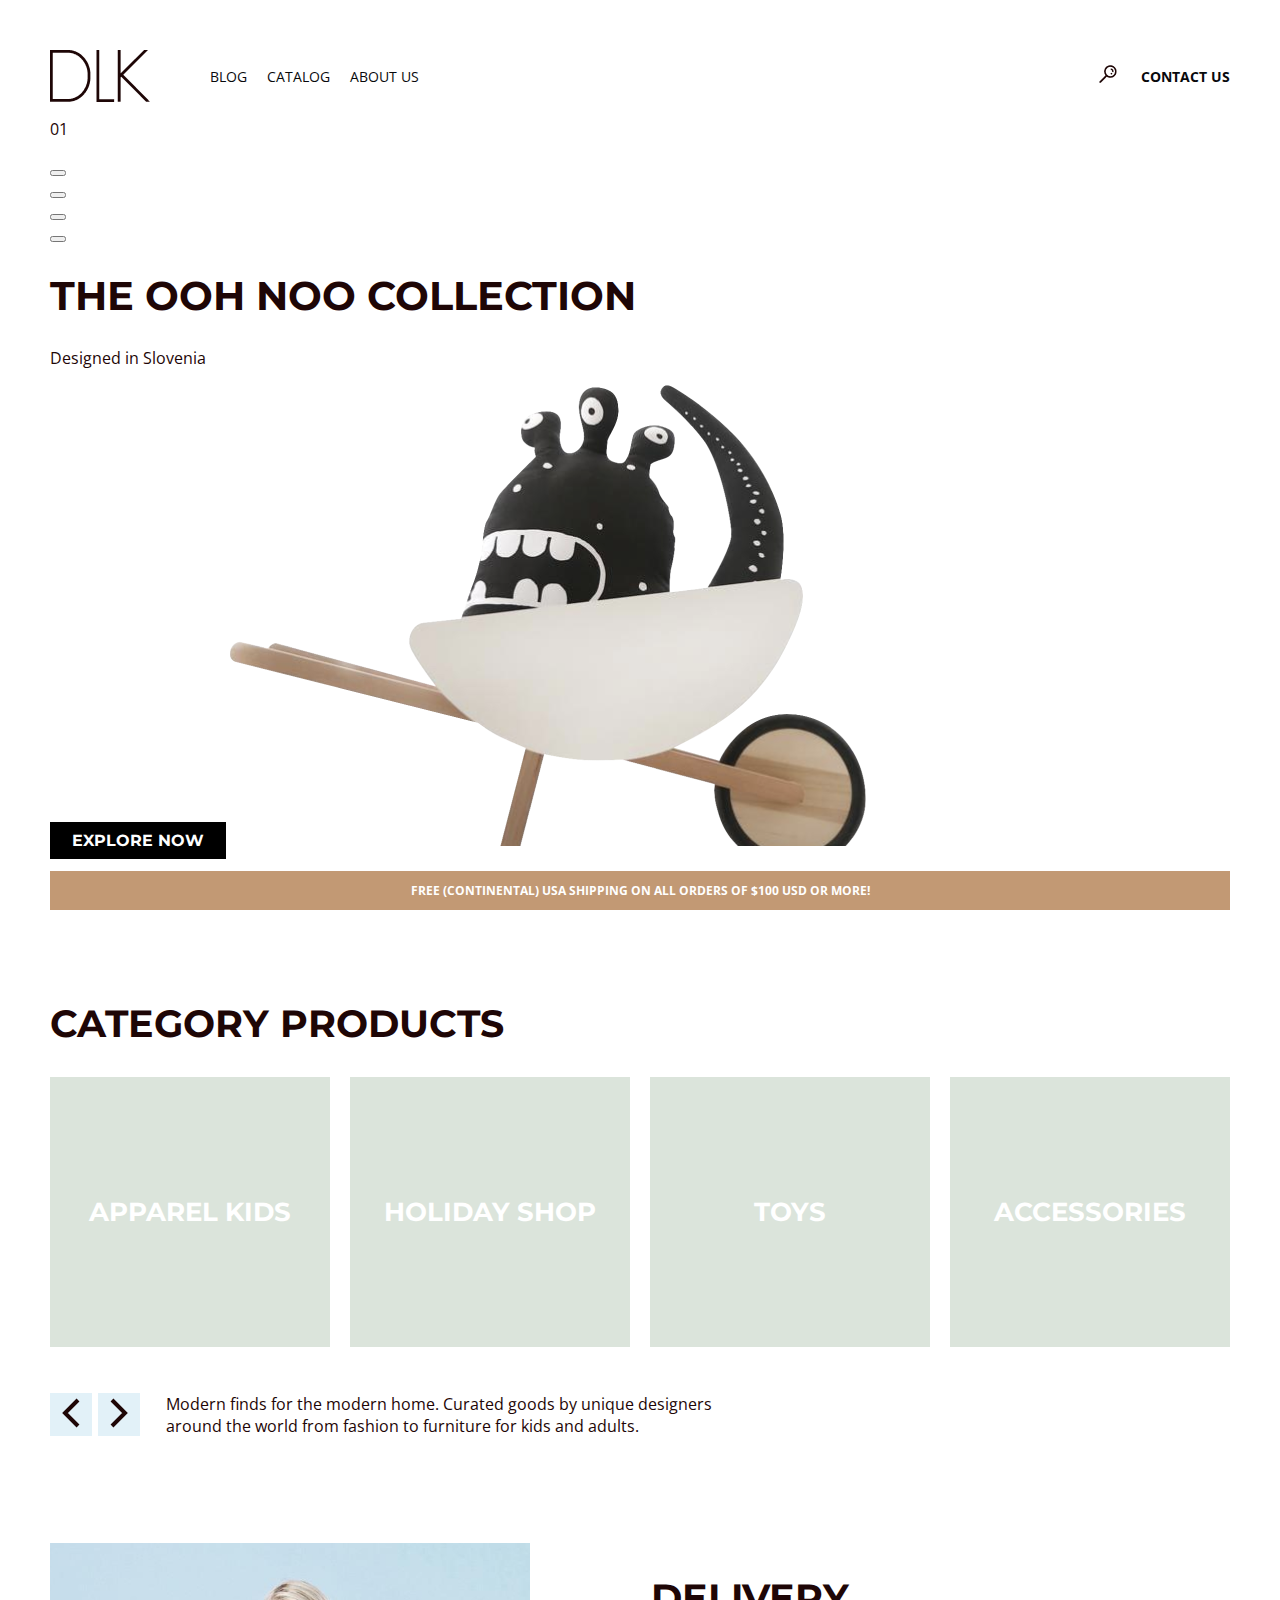
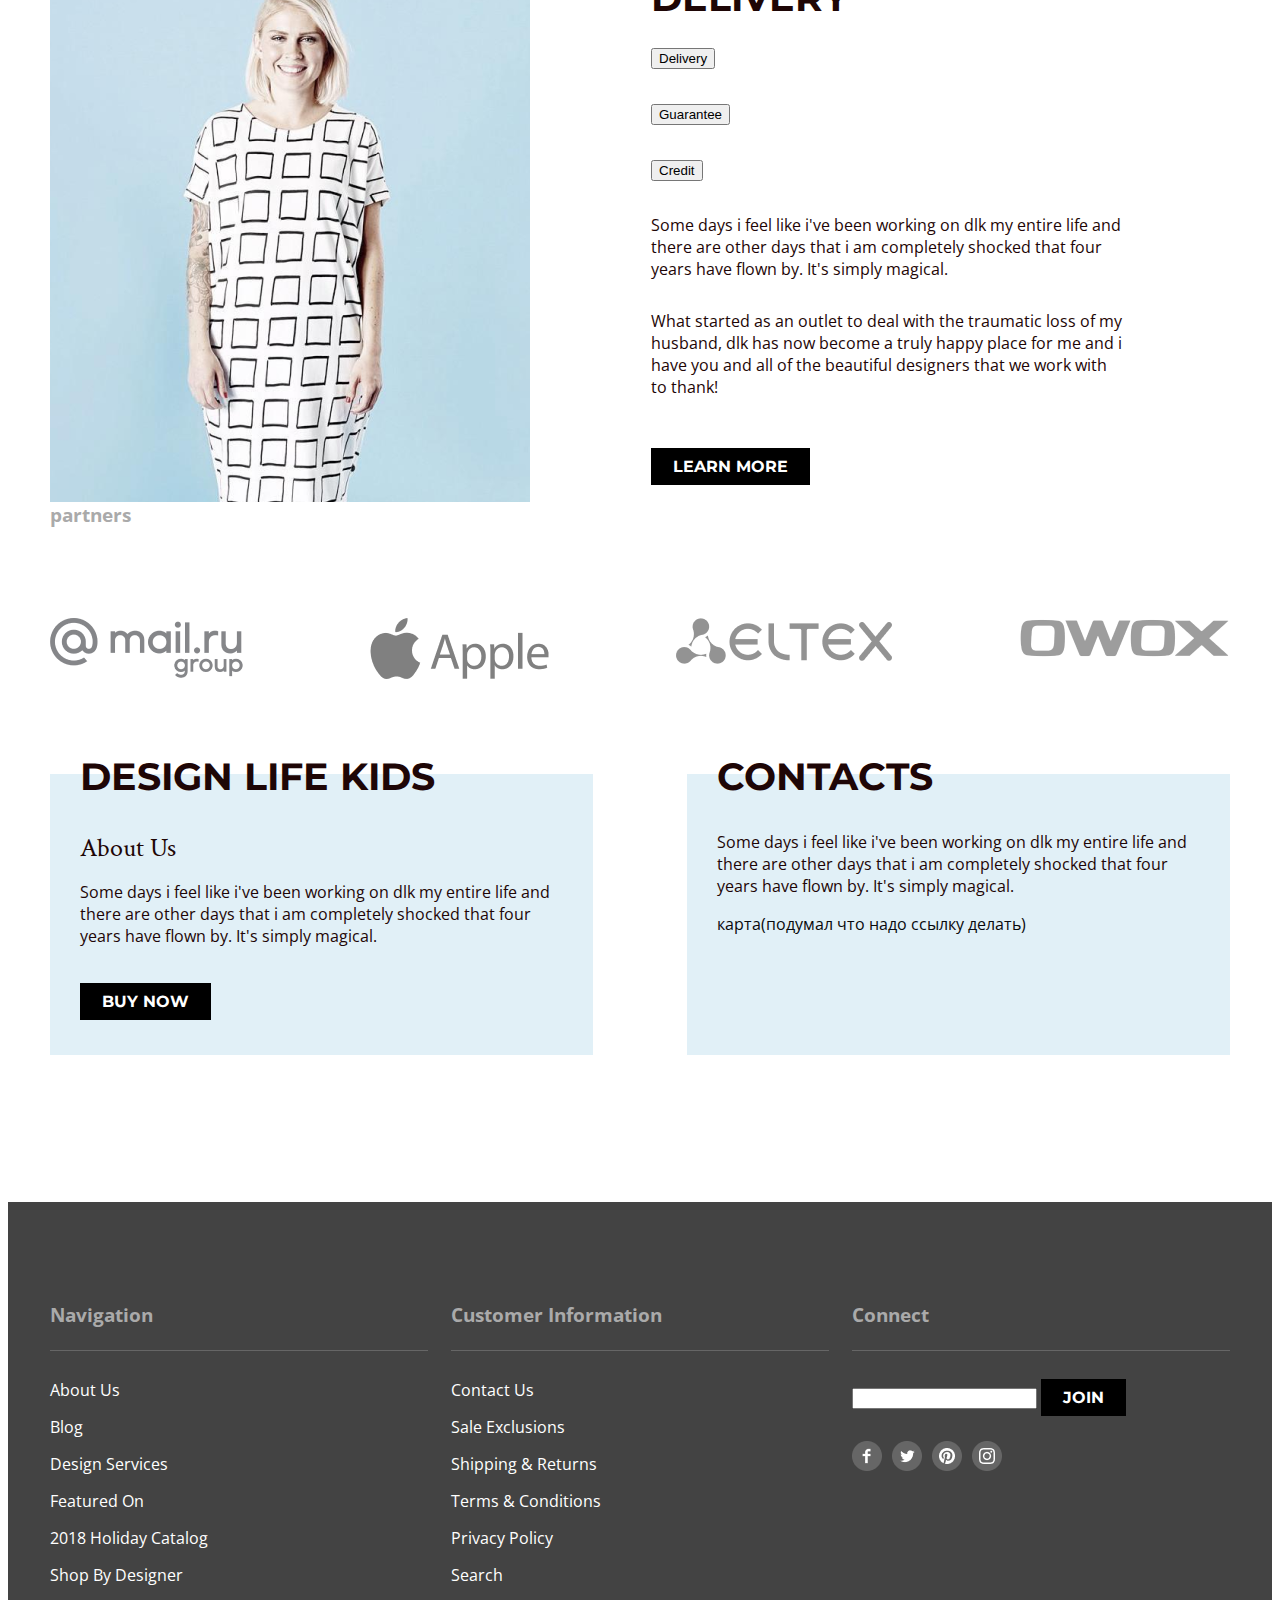
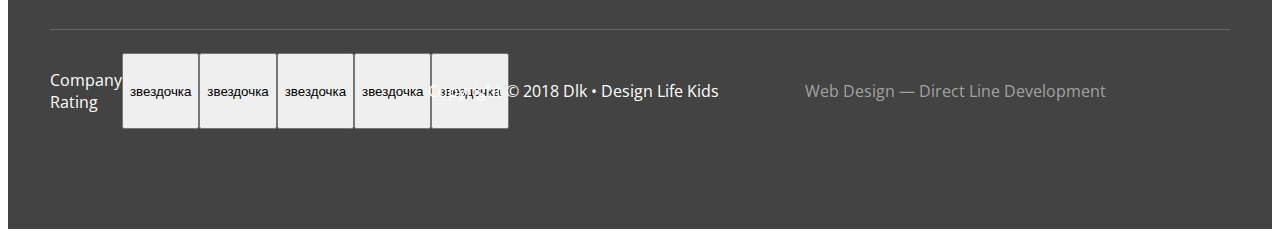
<file: index.html>
<!DOCTYPE html>
<html lang="en">
<head>
    <meta charset="UTF-8">
    <meta http-equiv="X-UA-Compatible" content="IE=edge">
    <meta name="viewport" content="width=, initial-scale=1.0">
    <link rel="stylesheet" href="css/common.css">
    <link rel="stylesheet" href="css/style.css">
    <link rel="preconnect" href="https://fonts.gstatic.com">
    <link href="https://fonts.googleapis.com/css2?family=Montserrat:wght@700&family=Crimson+Text:ital,wght@1,400;1,700&family=Open+Sans:wght@400;700&display=swap" rel="stylesheet">
    <title>index</title>
</head>
<body>
    <header class="header container">
        <img class="logo" src="images/logo.png" alt="логотип">
        <nav class="header__nav">
            <ul class="header__list dots_none">
                <li class="header__item"><a href="#">Blog</a></li>
                <li class="header__item"><a href="catalog.html">Catalog</a></li>
                <li class="header__item"><a href="#">About Us</a></li>
            </ul>
        </nav>
        <a class="header__search" href="#"><img src="images/icon_search.png" alt="иконка поиска"></a>
        <a class="header__contact" href="#">Contact  Us</a>
    </header>
    <main class="container">
        <section class="main-banner">
            <p class="main-banner__number">01</p>
            <ul class="main-banner__list dots_none">
                <li class="main-banner__item"><button></button></li>
                <li class="main-banner__item"><button></button></li>
                <li class="main-banner__item"><button></button></li>
                <li class="main-banner__item"><button></button></li>
            </ul>
            <h1 class="main-banner__title">THE OOH NOO COLLECTION</h1>
            <p class="main-banner__text">Designed in Slovenia</p>
            <a class="button" href="#">EXPLORE NOW </a>
            <img class="main-banner__image" src="images/image_banner.png" alt="монстряка">
            <p class="main-banner__info">Free (continental) USA shipping on all orders of $100 USD or more!</p>
        </section>
        <section class="category">
            <h2 class="category__title">Category Products</h2>
            <ul class="category__list dots_none">
               <li class="category__item"> 
                   <a href="#">APPAREL KIDS</a>
                </li>
               <li class="category__item"> 
                   <a href="#">HOLIDAY SHOP</a>
                   <span></span>
                </li>
               <li class="category__item"> 
                   <a href="toys.html">TOYS</a>
                   <span></span>
                </li>
               <li class="category__item"> 
                   <a href="#">ACCESSORIES</a>
                   <span></span>
                </li>
            </ul>
            <div class="control">
                <button class="category__control">
                    <svg width="18" height="30" viewBox="0 0 18 30" fill="none" xmlns="http://www.w3.org/2000/svg">
                        <path d="M16 2L3 15L16 28" stroke="#1E0606" stroke-width="4"/>
                        </svg>                              
                </button>
                <button class="category__control">
                    <svg width="18" height="30" viewBox="0 0 18 30" fill="none" xmlns="http://www.w3.org/2000/svg">
                        <path d="M2 2L15 15L2 28" stroke="#1E0606" stroke-width="4"/>
                        </svg>   
                </button>
                <p>Modern finds for the modern home. Curated goods by unique designers around the world from fashion to furniture for kids and adults.</p>
            </div>
        </section>
        <section class="delivery">
            <img src="images/image_delivery.png" alt="картинка с тетенькой">
            <div class="delivery__container">
                <h2 class="delivery__title">Delivery</h2>
                    <ul class="delivery__list dots_none">
                        <li class="delivery__item"><button>Delivery</button></li>
                        <li class="delivery__item"><button>Guarantee</button></li>
                        <li class="delivery__item"><button>Credit</button></li>
                    </ul>
                <p class="delivery__text">Some days i feel like i've been working on dlk my entire life and there are other days that i am completely shocked that four years have flown by. It's simply magical.</p>
                <p class="delivery__text">What started as an outlet to deal  with the traumatic loss of my husband, dlk has now become a truly happy place for me and i have you and all of the beautiful designers that we work with to thank!</p>

                <a class="button" href="#">LEARN MORE</a>
            </div>
        </section>
        <section class="partners">
             <h3>partners</h3>
             <ul class="partners__list dots_none">
                 <li class="partners__item"><img src="images/partners/label1.png" alt="лейбак"></li>
                 <li class="partners__item"><img src="images/partners/label2.png" alt="лейбак"></li>
                 <li class="partners__item"><img src="images/partners/label3.png" alt="лейбак"></li>
                 <li class="partners__item"><img src="images/partners/label4.png" alt="лейбак"></li>
             </ul>
        </section>
        <section class="info">
            <div class="info__wrapper footer__bottom">    
                <h2 class="info__title">Design Life Kids</h2>
                <h3 class="info__desc">About Us</h3>
                <p class="info__text">Some days i feel like i've been working on dlk my entire life and there are other days that i am completely shocked that four years have flown by. It's simply magical.</p>
                <a class="button" href="#">buy now</a>
            </div> 
            <div class="info__wrapper footer__bottom">
                <h2 class="info__title">Contacts</h2>
                <p class="info__text">Some days i feel like i've been working on dlk my entire life and there are other days that i am completely shocked that four years have flown by. It's simply magical.</p>
                <a class="info__map" href="#">карта(подумал что надо ссылку делать)</a>

            </div>
        </section>
    </main>
    <footer class="footer">
        <section class="navigation container">
            <div class="footer__width">
                <h3 class="navigation__text">Navigation</h3>
                <ul class="navigation__list dots_none">
                    <li class="navigation__item">
                        <a href="#">About Us</a>
                    </li>
                    <li class="navigation__item">
                        <a href="#">Blog</a>
                    </li>
                    <li class="navigation__item">
                        <a href="#">Design Services</a>
                    </li>
                    <li class="navigation__item">
                        <a href="#">Featured On</a>
                    </li>
                    <li class="navigation__item">
                        <a href="#">2018 Holiday Catalog</a>
                    </li>
                    <li class="navigation__item">
                        <a href="#">Shop By Designer</a>
                    </li>
                </ul>
            </div>
            <div class="footer__width">
                <h3 class="navigation__text">Customer Information</h3>
                <ul class="navigation__list dots_none">
                    <li class="navigation__item">
                        <a href="#">Contact Us</a
                    ></li>
                    <li class="navigation__item">
                        <a href="#">Sale Exclusions</a>
                    </li>
                    <li class="navigation__item">
                        <a href="#">Shipping & Returns</a>
                    </li>
                    <li class="navigation__item">
                        <a href="#">Terms & Conditions</a>
                    </li>
                    <li class="navigation__item">
                        <a href="#">Privacy Policy</a>
                    </li>
                    <li class="navigation__item">
                        <a href="#">Search</a>
                    </li>
                </ul>
            </div>
            <div class="footer__width">
                <h3 class="navigation__text">Connect</h3>
                <input class="footer__input" type="text">
                <button class="button">Join</button>
                <ul class="social__list dots_none">
                    <li class="social__item"><a href="#"><img src="images/ss/Facebook.png" alt="иконка"></a></li>
                    <li class="social__item"><a href="#"><img src="images/ss/Twitter.png" alt="иконка"></a></li>
                    <li class="social__item"><a href="#"><img src="images/ss/Pinterest.png" alt="иконка"></a></li>
                    <li class="social__item"><a href="#"><img src="images/ss/Instagram.png" alt="иконка"></a></li>
                </ul>
            </div>
            
         </section>
        <div class="navigation__final container">
            <div class="company__rating footer__width">
                <p class="copyright">Company Rating</p>
                <ul class="rating dots_none">
                    <li class="rating"><button>звездочка</button></li>
                    <li class="rating"><button>звездочка</button></li>
                    <li class="rating"><button>звездочка</button></li>
                    <li class="rating"><button>звездочка</button></li>
                    <li class="rating"><button>звездочка</button></li>
                </ul>
            </div>
           
            <p class="copyright footer__width">Copyright © 2018 Dlk • Design Life Kids</p>
            <a class="design footer__width" href="#">Web Design — Direct Line Development</a>
        </div>
    </footer>
</body>
</html>
</file>
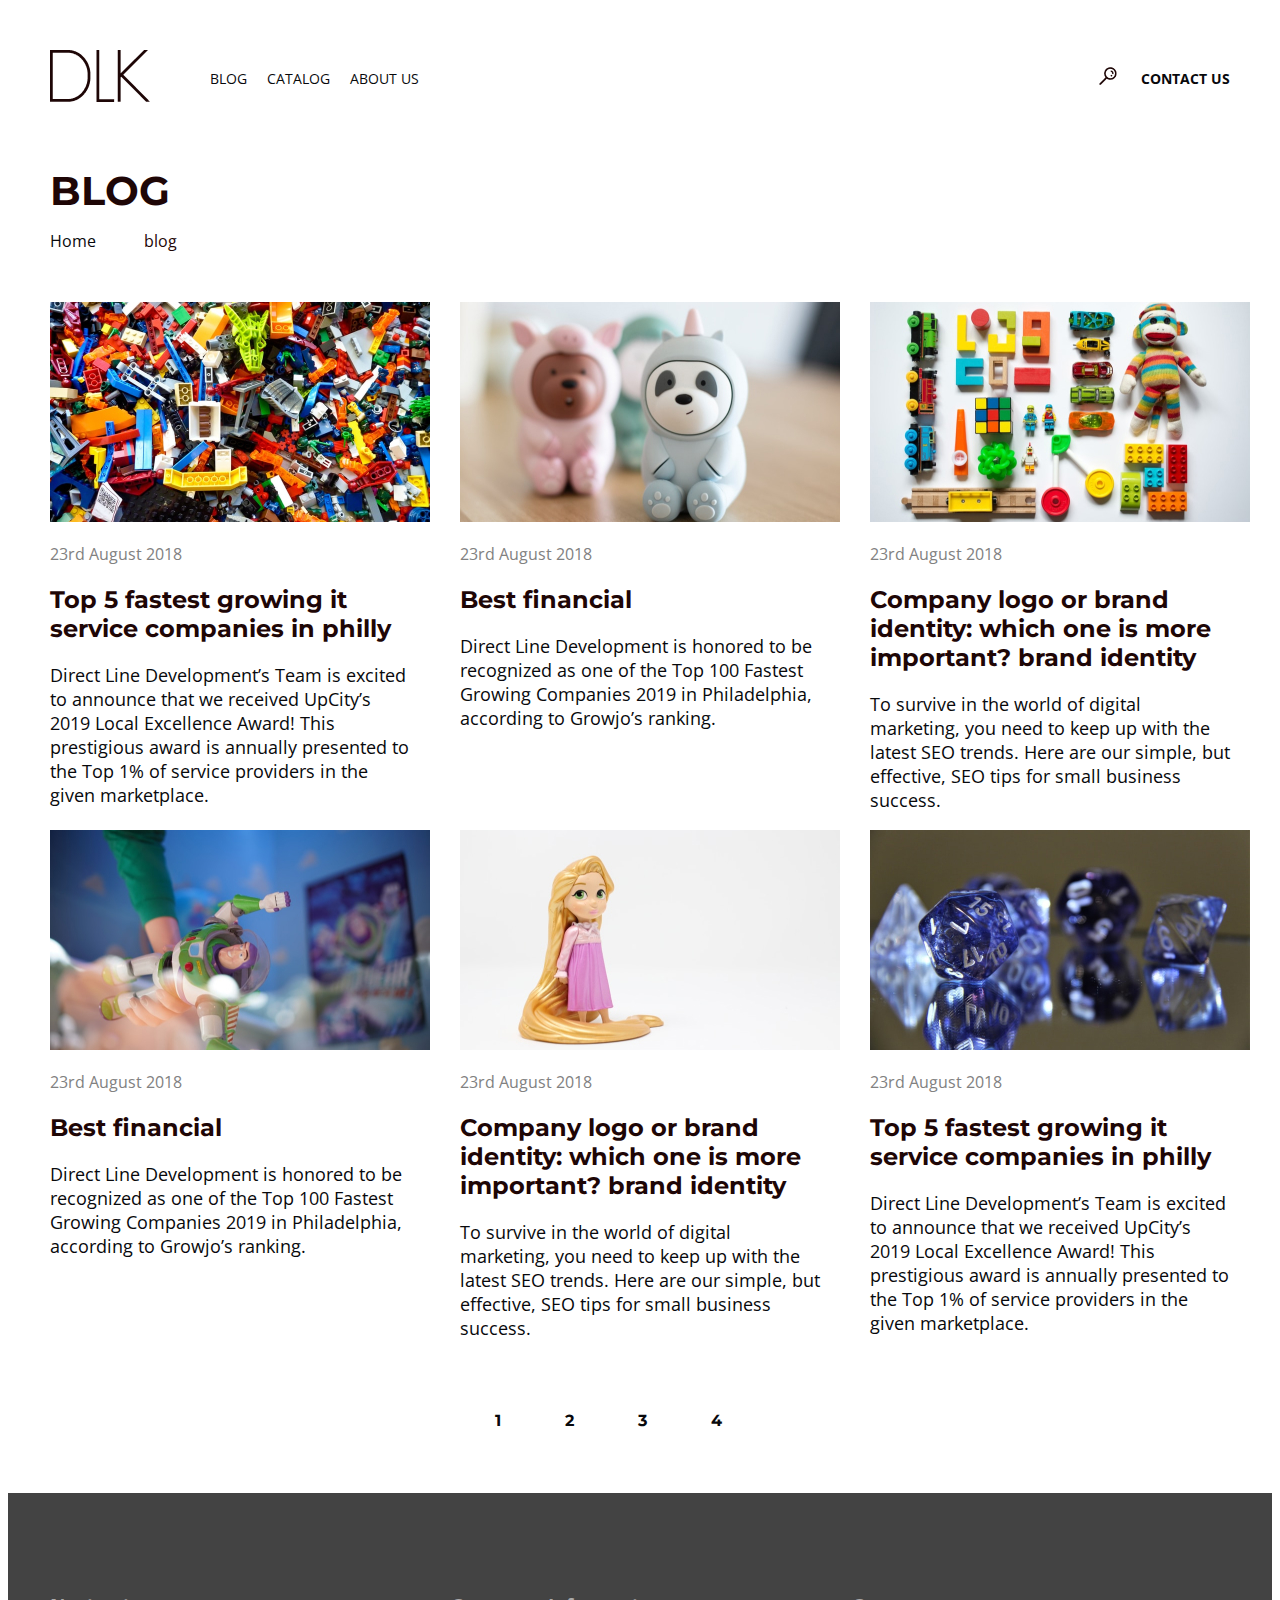
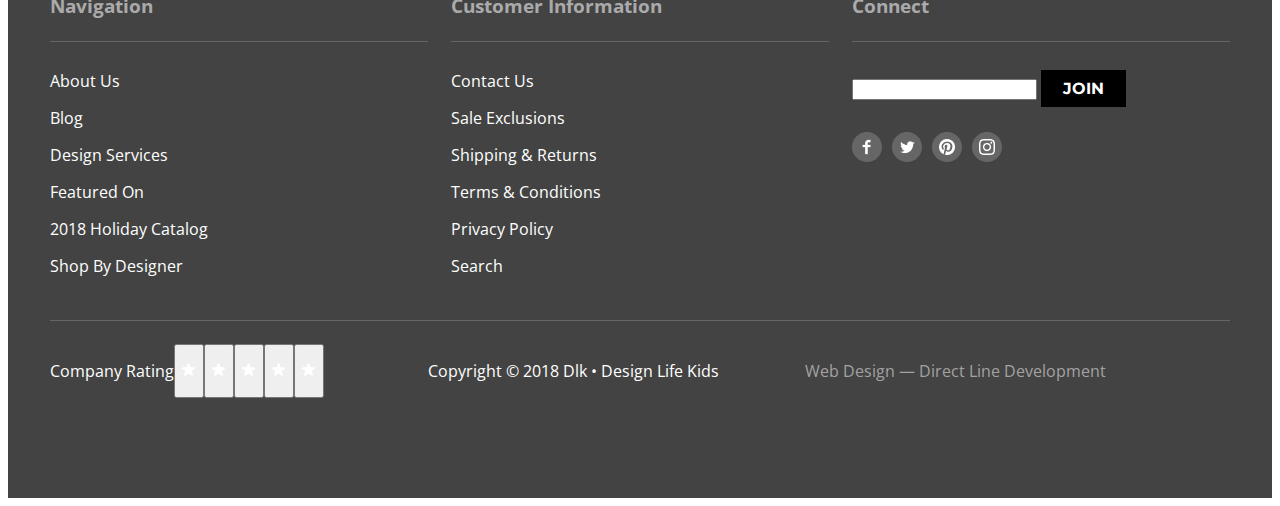
<file: blog.html>
<!DOCTYPE html>
<html lang="en">
    <head>
        <meta charset="UTF-8">
        <meta http-equiv="X-UA-Compatible" content="IE=edge">
        <meta name="viewport" content="width=, initial-scale=1.0">
        <link rel="stylesheet" href="css/common.css">
        <link rel="stylesheet" href="css/blog.css">
        <link rel="preconnect" href="https://fonts.gstatic.com">
        <link href="https://fonts.googleapis.com/css2?family=Montserrat:wght@700&family=Crimson+Text:ital,wght@1,400;1,700&family=Open+Sans:wght@400;700&display=swap" rel="stylesheet">
        <title>blog</title>
    </head>
<body>
    <header class="header container">
        <a href="index.html">
            <img class="logo" src="images/logo.png" alt="логотип">
        </a>    
        <nav class="header__nav">
            <ul class="header__list dots_none">
                <li class="header__item"><a href="#">Blog</a></li>
                <li class="header__item"><a href="catalog.html">Catalog</a></li>
                <li class="header__item"><a href="#">About Us</a></li>
            </ul>
        </nav>
        <a class="header__search" href="#"><img src="images/icon_search.png" alt="иконка поиска"></a>
        <a class="header__contact" href="contact us.html">Contact  Us</a>
    </header>
    <main class="container">
        <h1 class="category__title">blog</h1>
        <div class="breadcrumbs">
            <a class="breadcrumbs__link" href="index.html">Home</a>
            <p class="breadcrumbs__active">blog</p>
        </div>
        <ul class="preview dots_none">
            <li>
                <a href="#">
                    <img src="images/blog/blog 1.jpg" alt="картинка статьи">
                    <p class="preview__date">23rd August 2018</p>
                    <h2 class="preview__title">Top 5 fastest growing it service companies in philly</h2>
                    <p class="preview__text">Direct Line Development’s Team is excited to announce that we received UpCity’s 2019 Local Excellence Award! This prestigious award is annually presented to the Top 1% of service providers in the given marketplace.</p>
                </a>
            </li>
            <li>
                <a href="">
                    <img src="images/blog/blog 2.jpg" alt="картинка статьи">
                    <p class="preview__date">23rd August 2018</p>
                    <h2 class="preview__title">Best financial</h2>
                    <p class="preview__text">Direct Line Development is honored to be recognized as one of the Top 100 Fastest Growing Companies 2019 in Philadelphia, according to Growjo’s ranking.  </p>
                </a>
            </li>
            <li>
                <a href="">
                    <img src="images/blog/blog 3.jpg" alt="картинка статьи">
                    <p class="preview__date">23rd August 2018</p>
                    <h2 class="preview__title">Company logo or brand identity: which one is more important? brand identity </h2>
                    <p class="preview__text">To survive in the world of digital marketing, you need to keep up with the latest SEO trends. Here are our simple, but effective, SEO tips for small business success.</p>
                </a>
            </li>
            <li>
                <a href="">
                    <img src="images/blog/blog 4.jpg" alt="картинка статьи">
                    <p class="preview__date">23rd August 2018</p>
                    <h2 class="preview__title">Best financial</h2>
                    <p class="preview__text">Direct Line Development is honored to be recognized as one of the Top 100 Fastest Growing Companies 2019 in Philadelphia, according to Growjo’s ranking.</p>
                </a>
            </li>
            <li>
                <a href="">
                    <img src="images/blog/blog 5.jpg" alt="картинка статьи">
                    <p class="preview__date">23rd August 2018</p>
                    <h2 class="preview__title">Company logo or brand identity: which one is more important? brand identity</h2>
                    <p class="preview__text">To survive in the world of digital marketing, you need to keep up with the latest SEO trends. Here are our simple, but effective, SEO tips for small business success.</p>
                </a>
            </li>
            <li>
                <a href="">
                    <img src="images/blog/blog 6.jpg" alt="картинка статьи">
                    <p class="preview__date">23rd August 2018</p>
                    <h2 class="preview__title">Top 5 fastest growing it service companies in philly</h2>
                    <p class="preview__text">Direct Line Development’s Team is excited to announce that we received UpCity’s 2019 Local Excellence Award! This prestigious award is annually presented to the Top 1% of service providers in the given marketplace.</p>
                </a>
            </li>
        </ul>
        <ul class="pagination dots_none">
            <li class="pagination__inline">
                <a href="#">1</a>
            </li>
            <li class="pagination__inline">
                <a href="#">2</a>
            </li>
            <li class="pagination__inline">
                <a href="#">3</a>
            </li>
            <li class="pagination__inline">
                <a href="#">4</a>
            </li>
        </ul>
    </main>
    <footer class="footer">
        <section class="navigation container">
            <div class="footer__width">
                <h3 class="navigation__text">Navigation</h3>
                <ul class="navigation__list dots_none">
                    <li class="navigation__item">
                        <a href="#">About Us</a>
                    </li>
                    <li class="navigation__item">
                        <a href="#">Blog</a>
                    </li>
                    <li class="navigation__item">
                        <a href="#">Design Services</a>
                    </li>
                    <li class="navigation__item">
                        <a href="#">Featured On</a>
                    </li>
                    <li class="navigation__item">
                        <a href="#">2018 Holiday Catalog</a>
                    </li>
                    <li class="navigation__item">
                        <a href="#">Shop By Designer</a>
                    </li>
                </ul>
            </div>
            <div class="footer__width">
                <h3 class="navigation__text">Customer Information</h3>
                <ul class="navigation__list dots_none">
                    <li class="navigation__item">
                        <a href="#">Contact Us</a
                    ></li>
                    <li class="navigation__item">
                        <a href="#">Sale Exclusions</a>
                    </li>
                    <li class="navigation__item">
                        <a href="#">Shipping & Returns</a>
                    </li>
                    <li class="navigation__item">
                        <a href="#">Terms & Conditions</a>
                    </li>
                    <li class="navigation__item">
                        <a href="#">Privacy Policy</a>
                    </li>
                    <li class="navigation__item">
                        <a href="#">Search</a>
                    </li>
                </ul>
            </div>
            <div class="footer__width">
                <h3 class="navigation__text">Connect</h3>
                <input class="footer__input" type="text">
                <button class="button">Join</button>
                <ul class="social__list dots_none">
                    <li class="social__item"><a href="#"><img src="images/ss/Facebook.png" alt="иконка"></a></li>
                    <li class="social__item"><a href="#"><img src="images/ss/Twitter.png" alt="иконка"></a></li>
                    <li class="social__item"><a href="#"><img src="images/ss/Pinterest.png" alt="иконка"></a></li>
                    <li class="social__item"><a href="#"><img src="images/ss/Instagram.png" alt="иконка"></a></li>
                </ul>
            </div>
            
         </section>
        <div class="navigation__final container">
            <div class="company__rating footer__width">
                <p class="copyright">Company Rating</p>
                <ul class="rating dots_none">
                    <li class="rating"><button><svg width="14" height="13" viewBox="0 0 14 13" fill="none" xmlns="http://www.w3.org/2000/svg">
                        <path d="M5.60845 0.927052C5.9078 0.0057416 7.21121 0.00574088 7.51056 0.927052L8.58013 4.21885H12.0413C13.0101 4.21885 13.4128 5.45846 12.6291 6.02786L9.82895 8.06231L10.8985 11.3541C11.1979 12.2754 10.1434 13.0415 9.35968 12.4721L6.55951 10.4377L3.75934 12.4721C2.97563 13.0415 1.92115 12.2754 2.2205 11.3541L3.29007 8.06231L0.4899 6.02787C-0.293814 5.45846 0.108961 4.21885 1.07768 4.21885H4.53888L5.60845 0.927052Z" fill="white"/>
                        </svg>
                        </button>
                    </li>
                    <li class="rating"><button><svg width="14" height="13" viewBox="0 0 14 13" fill="none" xmlns="http://www.w3.org/2000/svg">
                        <path d="M5.60845 0.927052C5.9078 0.0057416 7.21121 0.00574088 7.51056 0.927052L8.58013 4.21885H12.0413C13.0101 4.21885 13.4128 5.45846 12.6291 6.02786L9.82895 8.06231L10.8985 11.3541C11.1979 12.2754 10.1434 13.0415 9.35968 12.4721L6.55951 10.4377L3.75934 12.4721C2.97563 13.0415 1.92115 12.2754 2.2205 11.3541L3.29007 8.06231L0.4899 6.02787C-0.293814 5.45846 0.108961 4.21885 1.07768 4.21885H4.53888L5.60845 0.927052Z" fill="white"/>
                        </svg>
                        </button>
                    </li>
                    <li class="rating"><button><svg width="14" height="13" viewBox="0 0 14 13" fill="none" xmlns="http://www.w3.org/2000/svg">
                        <path d="M5.60845 0.927052C5.9078 0.0057416 7.21121 0.00574088 7.51056 0.927052L8.58013 4.21885H12.0413C13.0101 4.21885 13.4128 5.45846 12.6291 6.02786L9.82895 8.06231L10.8985 11.3541C11.1979 12.2754 10.1434 13.0415 9.35968 12.4721L6.55951 10.4377L3.75934 12.4721C2.97563 13.0415 1.92115 12.2754 2.2205 11.3541L3.29007 8.06231L0.4899 6.02787C-0.293814 5.45846 0.108961 4.21885 1.07768 4.21885H4.53888L5.60845 0.927052Z" fill="white"/>
                        </svg>
                        </button>
                    </li>
                    <li class="rating"><button><svg width="14" height="13" viewBox="0 0 14 13" fill="none" xmlns="http://www.w3.org/2000/svg">
                        <path d="M5.60845 0.927052C5.9078 0.0057416 7.21121 0.00574088 7.51056 0.927052L8.58013 4.21885H12.0413C13.0101 4.21885 13.4128 5.45846 12.6291 6.02786L9.82895 8.06231L10.8985 11.3541C11.1979 12.2754 10.1434 13.0415 9.35968 12.4721L6.55951 10.4377L3.75934 12.4721C2.97563 13.0415 1.92115 12.2754 2.2205 11.3541L3.29007 8.06231L0.4899 6.02787C-0.293814 5.45846 0.108961 4.21885 1.07768 4.21885H4.53888L5.60845 0.927052Z" fill="white"/>
                        </svg>
                        </button>
                    </li>
                    <li class="rating"><button><svg width="14" height="13" viewBox="0 0 14 13" fill="none" xmlns="http://www.w3.org/2000/svg">
                        <path d="M5.60845 0.927052C5.9078 0.0057416 7.21121 0.00574088 7.51056 0.927052L8.58013 4.21885H12.0413C13.0101 4.21885 13.4128 5.45846 12.6291 6.02786L9.82895 8.06231L10.8985 11.3541C11.1979 12.2754 10.1434 13.0415 9.35968 12.4721L6.55951 10.4377L3.75934 12.4721C2.97563 13.0415 1.92115 12.2754 2.2205 11.3541L3.29007 8.06231L0.4899 6.02787C-0.293814 5.45846 0.108961 4.21885 1.07768 4.21885H4.53888L5.60845 0.927052Z" fill="white"/>
                        </svg>
                        </button>
                    </li>
                </ul>
            </div>
           
            <p class="copyright footer__width">Copyright © 2018 Dlk • Design Life Kids</p>
            <a class="design footer__width" href="#">Web Design — Direct Line Development</a>
        </div>
    </footer>
</body>
</html>
</file>
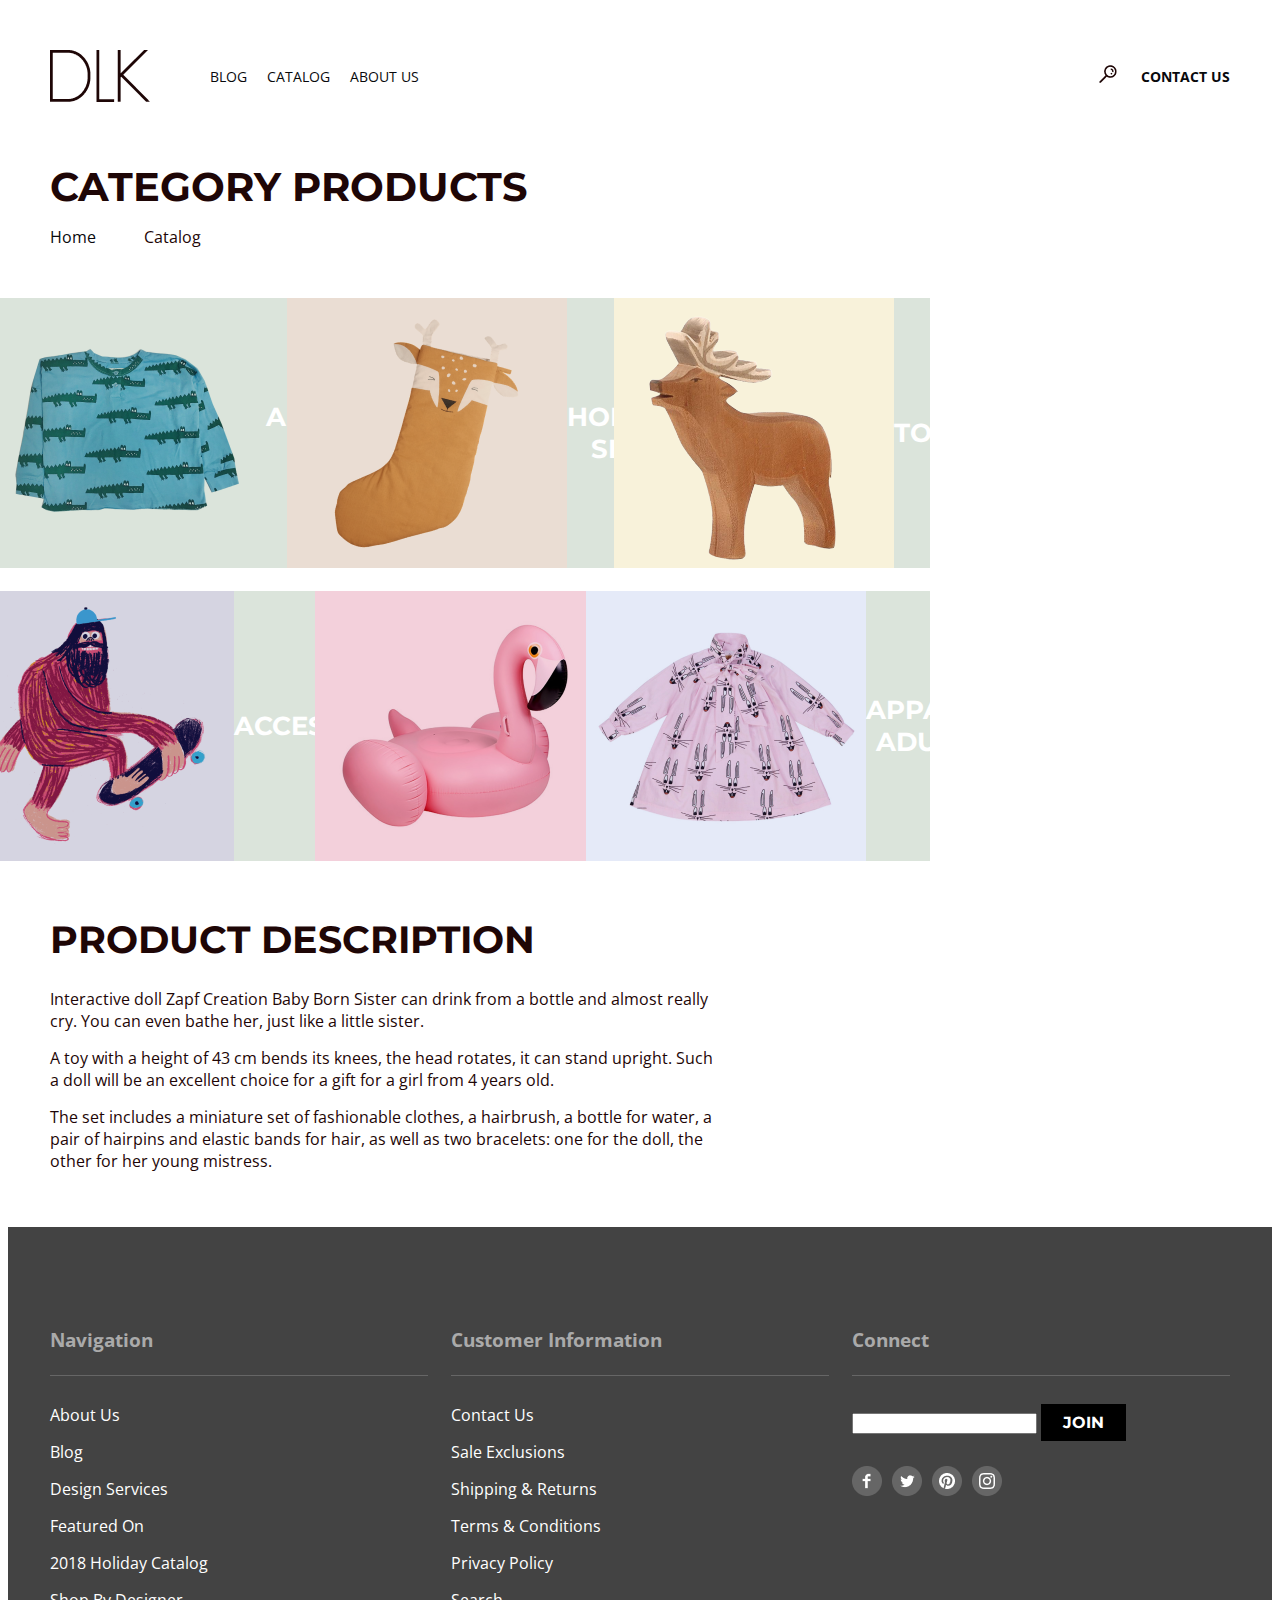
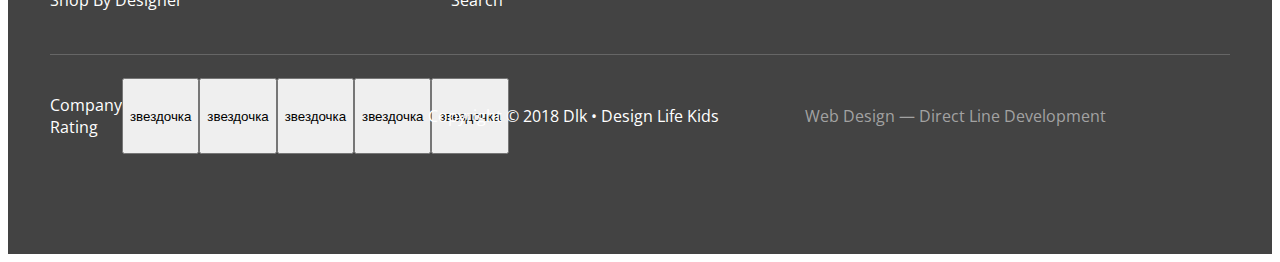
<file: Catalog.html>
<!DOCTYPE html>
<html lang="en">
<head>
    <meta charset="UTF-8">
    <meta http-equiv="X-UA-Compatible" content="IE=edge">
    <meta name="viewport" content="width=device-width, initial-scale=1.0">
    <link rel="stylesheet" href="css/common.css">
    <link rel="stylesheet" href="css/catalog.css">
    <link rel="preconnect" href="https://fonts.gstatic.com">
    <link href="https://fonts.googleapis.com/css2?family=Montserrat:wght@700&family=Crimson+Text:ital,wght@1,400;1,700&family=Open+Sans:wght@400;700&display=swap" rel="stylesheet">
    <title>сatalog</title>
</head>
<body>
    <header class="header container">
        <img class="logo" src="images/logo.png" alt="логотип">
        <nav class="header__nav">
            <ul class="header__list dots_none">
                <li class="header__item"><a href="#">Blog</a></li>
                <li class="header__item"><a href="catalog.html">Catalog</a></li>
                <li class="header__item"><a href="#">About Us</a></li>
            </ul>
        </nav>
        <a class="header__search" href="#"><img src="images/icon_search.png" alt="иконка поиска"></a>
        <a class="header__contact" href="#">Contact  Us</a>
    </header>
    <main class="container">
            <h1 class="category__title">Category Products</h1>
            <div class="breadcrumbs">
                <a class="breadcrumbs__link" href="index.html">Home</a>
                <p class="breadcrumbs__active">Catalog</p>
            </div>

            <ul class="category__list dots_none">
                <li class="category__item"> 
                    <a href="#"><img src="/images/catalog/image (1).png" alt="картинка каталога"> APPAREL KIDS</a>
                </li>
                <li class="category__item"> 
                    <a href="#"><img src="/images/catalog/image (2).png" alt="картинка каталога">HOLIDAY SHOP</a>
                </li>
                <li class="category__item"> 
                    <a href="toys.html"><img src="/images/catalog/image (3).png" alt="картинка каталога">TOYS</a>
                </li>
            </ul>

            <ul class="category__list dots_none list__end">
                <li class="category__item dots_none"> 
                    <a href="#"><img src="/images/catalog/image (4).png" alt="картинка каталога">ACCESSORIES</a>
                </li>
                <li class="category__item"> 
                    <a href="#"><img src="/images/catalog/image (5).png" alt="картинка каталога">SALE</a>
                </li>
                <li class="category__item"> 
                    <a href="#"><img src="/images/catalog/image (6).png" alt="картинка каталога">APPAREL ADULTS</a>
                </li>
            </ul>
            <div class="description">
                <h2 class="description__title">Product Description</h2>
                    <p class="description__text">Interactive doll Zapf Creation Baby Born Sister can drink from a bottle and almost really cry. You can even bathe her, just like a little sister.</p>
                    <p class="description__text">A toy with a height of 43 cm bends its knees, the head rotates, it can stand upright. Such a doll will be an excellent choice for a gift for a girl from 4 years old.</p>
                    <p class="description__text footer__bottom">The set includes a miniature set of fashionable clothes, a hairbrush, a bottle for water, a pair of hairpins and elastic bands for hair, as well as two bracelets: one for the doll, the other for her young mistress.</p>
     
            </div>
                   
    </main>
    <footer class="footer">
        <section class="navigation container">
            <div class="footer__width">
                <h3 class="navigation__text">Navigation</h3>
                <ul class="navigation__list dots_none">
                    <li class="navigation__item">
                        <a href="#">About Us</a>
                    </li>
                    <li class="navigation__item">
                        <a href="#">Blog</a>
                    </li>
                    <li class="navigation__item">
                        <a href="#">Design Services</a>
                    </li>
                    <li class="navigation__item">
                        <a href="#">Featured On</a>
                    </li>
                    <li class="navigation__item">
                        <a href="#">2018 Holiday Catalog</a>
                    </li>
                    <li class="navigation__item">
                        <a href="#">Shop By Designer</a>
                    </li>
                </ul>
            </div>
            <div class="footer__width">
                <h3 class="navigation__text">Customer Information</h3>
                <ul class="navigation__list dots_none">
                    <li class="navigation__item">
                        <a href="#">Contact Us</a
                    ></li>
                    <li class="navigation__item">
                        <a href="#">Sale Exclusions</a>
                    </li>
                    <li class="navigation__item">
                        <a href="#">Shipping & Returns</a>
                    </li>
                    <li class="navigation__item">
                        <a href="#">Terms & Conditions</a>
                    </li>
                    <li class="navigation__item">
                        <a href="#">Privacy Policy</a>
                    </li>
                    <li class="navigation__item">
                        <a href="#">Search</a>
                    </li>
                </ul>
            </div>
            <div class="footer__width">
                <h3 class="navigation__text">Connect</h3>
                <input class="footer__input" type="text">
                <button class="button">Join</button>
                <ul class="social__list dots_none">
                    <li class="social__item"><a href="#"><img src="images/ss/Facebook.png" alt="иконка"></a></li>
                    <li class="social__item"><a href="#"><img src="images/ss/Twitter.png" alt="иконка"></a></li>
                    <li class="social__item"><a href="#"><img src="images/ss/Pinterest.png" alt="иконка"></a></li>
                    <li class="social__item"><a href="#"><img src="images/ss/Instagram.png" alt="иконка"></a></li>
                </ul>
            </div>
            
         </section>
        <div class="navigation__final container">
            <div class="company__rating footer__width">
                <p class="copyright">Company Rating</p>
                <ul class="rating dots_none">
                    <li class="rating"><button>звездочка</button></li>
                    <li class="rating"><button>звездочка</button></li>
                    <li class="rating"><button>звездочка</button></li>
                    <li class="rating"><button>звездочка</button></li>
                    <li class="rating"><button>звездочка</button></li>
                </ul>
            </div>
           
            <p class="copyright footer__width">Copyright © 2018 Dlk • Design Life Kids</p>
            <a class="design footer__width" href="#">Web Design — Direct Line Development</a>
        </div>
    </footer>
</body>
</html>
</file>
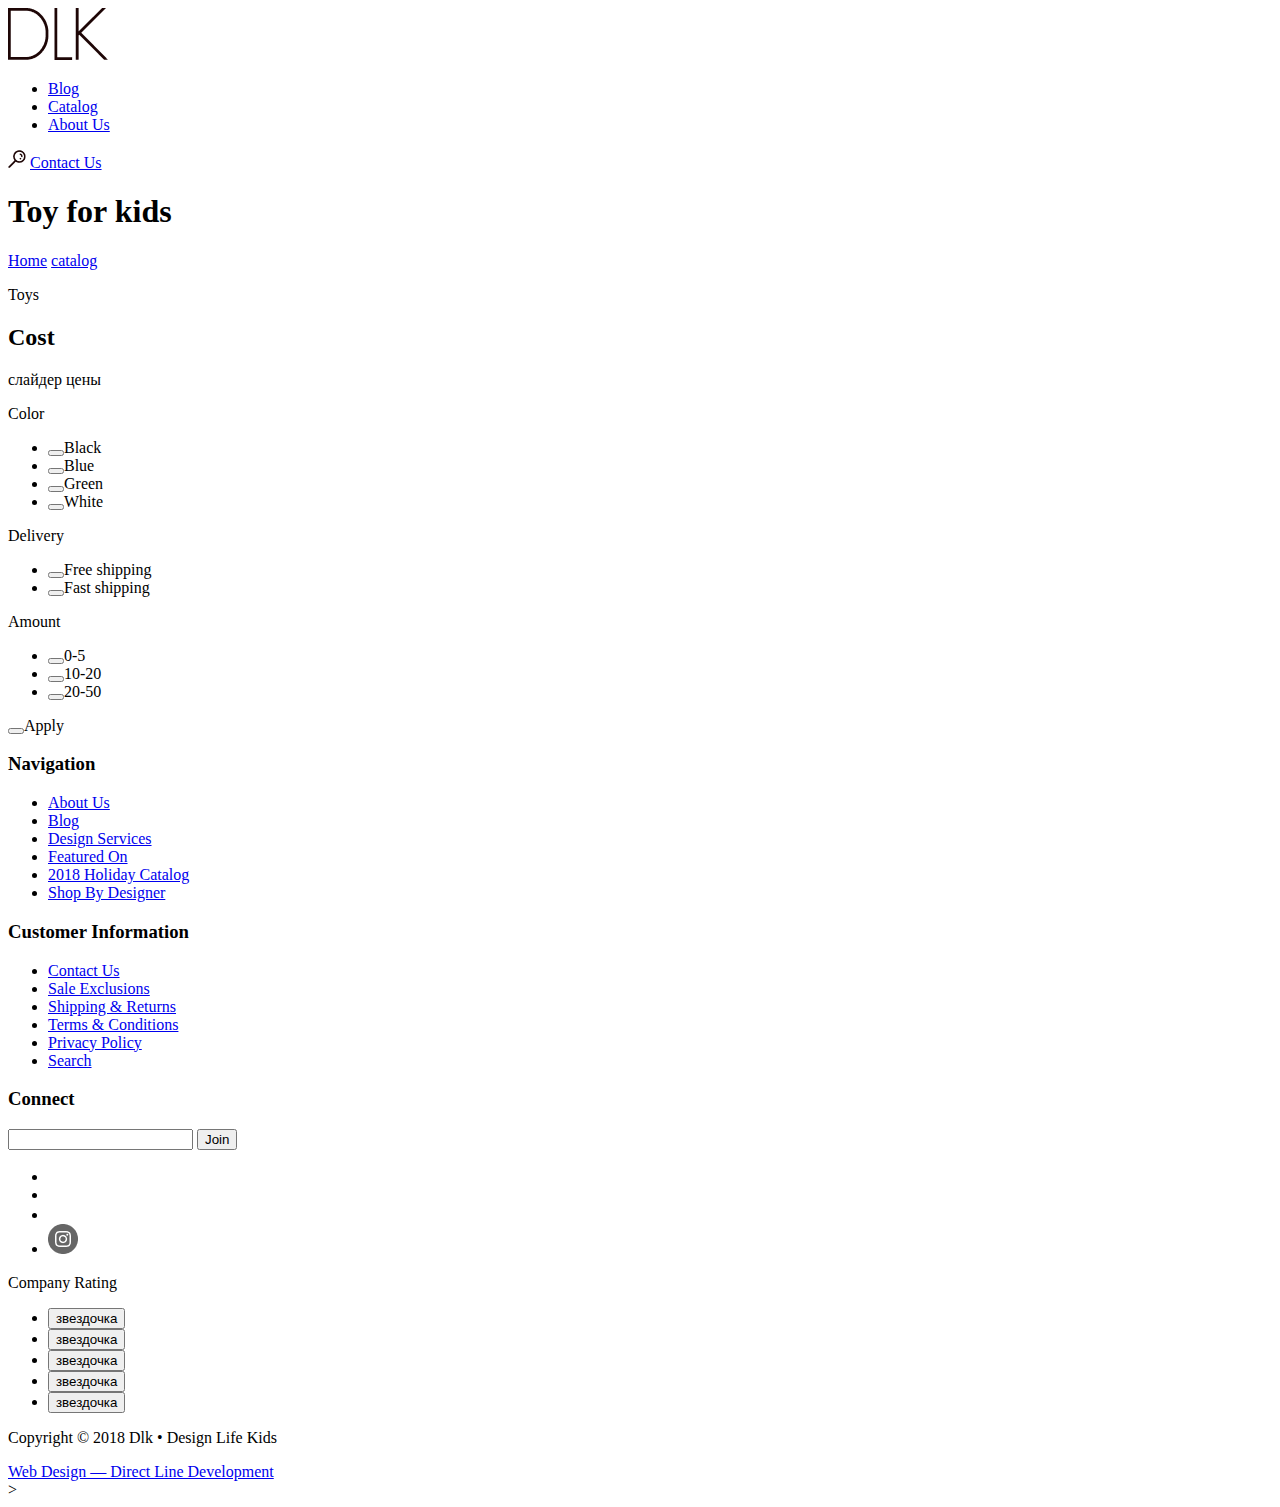
<file: toys.html>
<!DOCTYPE html>
<html lang="en">
<head>
    <meta charset="UTF-8">
    <meta http-equiv="X-UA-Compatible" content="IE=edge">
    <meta name="viewport" content="width=device-width, initial-scale=1.0">
    <title>toys</title>
</head>
<body>
    <header class="header">
        <img class="logo" src="images/logo.png" alt="логотип">
        <nav class="header__nav">
            <ul class="header__list">
                <li class="header__item"><a href="#">Blog</a></li>
                <li class="header__item"><a href="catalog.html">Catalog</a></li>
                <li class="header__item"><a href="#">About Us</a></li>
            </ul>
        </nav>
        <a class="header__search" href="#"><img src="images/icon_search.png" alt="иконка поиска"></a>
        <a class="header__contact" href="#">Contact  Us</a>
    </header> 
    <main>
        <section>
            <h1 class="category__title">Toy for kids</h1>
            <div class="breadcrumbs">
            <a class="breadcrumbs__link" href="index.html">Home</a>
            <a class="breadcrumbs__link" href="catalog.html">catalog</a>
            <p class="breadcrumbs__active">Toys</p>
            </div>
        </section>
        <section class="filters">
            <h2 class="filters__cost">Cost</h2>
            <div class="filters__slider1">
                <div class="filters__slider2">
                    слайдер цены
                </div>
            </div>

            <p class="filters__color">Color</p>
            <ul class="color__list">
                <li class="color__item"><button></button>Black</li>
                <li class="color__item"><button></button>Blue</li>
                <li class="color__item"><button></button>Green</li>
                <li class="color__item"><button></button>White</li>
            </ul>
            <p class="filters__delivery">Delivery</p>
            <ul class="delivery__list">
                <li class="delivery__item"><button></button>Free shipping</li>
                <li class="delivery__item"><button></button>Fast shipping</li>    
            </ul>
            <p class="filters__amount">Amount</p>
            <ul class="amount__list">
                <li class="amount__item"><button></button>0-5</li>
                <li class="amount__item"><button></button>10-20</li> 
                <li class="amount__item"><button></button>20-50</li>   
            </ul>
            <button class="filters__button"></button>Apply
        </section>
        
        

    </main>


    <footer class="footer">
        <section class="navigation">
            <h3 class="navigation__text">Navigation</h3>
            <ul class="navigation__list">
                <li class="navigation__item"><a href="#">About Us</a></li>
                <li class="navigation__item"><a href="#">Blog</a></li>
                <li class="navigation__item"><a href="#">Design Services</a></li>
                <li class="navigation__item"><a href="#">Featured On</a></li>
                <li class="navigation__item"><a href="#">2018 Holiday Catalog</a></li>
                <li class="navigation__item"><a href="#">Shop By Designer</a></li>
            </ul>
            <h3 class="navigation__text">Customer Information</h3>
            <ul class="navigation__list">
                <li class="navigation__item"><a href="#">Contact Us</a></li>
                <li class="navigation__item"><a href="#">Sale Exclusions</a></li>
                <li class="navigation__item"><a href="#">Shipping & Returns</a></li>
                <li class="navigation__item"><a href="#">Terms & Conditions</a></li>
                <li class="navigation__item"><a href="#">Privacy Policy</a></li>
                <li class="navigation__item"><a href="#">Search</a></li>
            </ul>
            <h3 class="navigation__text">Connect</h3>
            <input class="footer__input" type="text">
            <button class="button">Join</button>
            <ul class="social__list">
                <li class="social__item"><a href="#"><img src="images/Facebook.png" alt="иконка"></a></li>
                <li class="social__item"><a href="#"><img src="images/Twitter.png" alt="иконка"></a></li>
                <li class="social__item"><a href="#"><img src="images/Pinterest.png" alt="иконка"></a></li>
                <li class="social__item"><a href="#"><img src="images/Instagram.png" alt="иконка"></a></li>
            </ul>
         </section>
        <div>
            <p class="copyright">Company Rating</p>
            <ul class="rating">
                <li class="rating"><button>звездочка</button></li>
                <li class="rating"><button>звездочка</button></li>
                <li class="rating"><button>звездочка</button></li>
                <li class="rating"><button>звездочка</button></li>
                <li class="rating"><button>звездочка</button></li>
            </ul>
            <p class="copyright">Copyright © 2018 Dlk • Design Life Kids</p>
           <a class="design" href="#">Web Design — Direct Line Development</a>
        </div>>
    </footer>
    
</body>
</html>
</file>
<file: css/common.css>
body {
    font-family: 'Open Sans', sans-serif;
    color: #1E0606;
    font-size: 16px;
    font-weight: 400;
}

a {
    color: rgb(8, 9, 12);
    text-decoration: none;
}

h2 {
    font-family: 'Montserrat', sans-serif;
    font-size: 38px;
    text-transform: uppercase;
    color: #1E0606;
}

.container{
    max-width: 1180px;
    width: 100%;
    margin: 0 auto;

}
.dots_none {
    list-style-type: none;
    margin: 0;
    padding: 0;
}
.button {
    font-family: 'Montserrat', sans-serif;
    font-size: 16px;
    font-weight: 700;
    text-align: center;
    text-decoration: none;
    text-transform: uppercase;
    background-color:#000000;
    color: #fff;
    display: inline-block;
    border: none;
    padding: 9px 22px;
}

/* хедер */

.header{
    display: flex;
    align-items: center;
    font-size: 14px;
    margin-top: 50px;
}
.header__nav{
    margin-left: 60px;
    margin-right: auto;
}
.header__list{
    display: flex;
    text-transform: uppercase;

}
.header__item{
    margin-right: 20px;
}
.header__contact{
    font-weight: 700; 
    margin-left: 24px;
    text-transform: uppercase;

}


/* футер */


h3 {
    color: #AAAAAA;
    margin: 0;
}

.footer {

    background-color: #434343;
    margin-top: 0px;
    padding-top: 100px;
    padding-bottom: 100px;
}

.navigation {
    display: flex;
    justify-content: space-between;
}

.footer__width {
    width: 32%;
}

.navigation__text {
    border-bottom: 1px solid #666666;
    padding-bottom: 23px;
    margin-bottom: 28px;
    width: 100%;
}

.navigation__item {
    margin-bottom: 15px;
}

.navigation__item a {
    color: #FFFFFF;
}

.social__list {
    display: flex;
}

.social__item {
    margin-top: 25px;
    margin-right: 10px;
}

.navigation__final {
    display: flex;
    align-items: center;
    border-top: 1px solid #666666;
    margin-top: 28px;
    padding-top: 23px;
}

.company__rating{
    display: flex;
    flex-direction: row;
}

.rating {
    display: flex;
}

.copyright {
    color: #FFFFFF;
}

.navigation__final a {
    color: #A2A2A2;
}
</file>
<file: css/style.css>
/* main */


/* банер */

.main-banner__title{
    font-family: 'Montserrat', sans-serif;
    font-size: 40px;
    color: #1E0606; 
    text-transform: uppercase;  
}
.main-banner__info{
    display: flex;
    justify-content: center;
    font-size: 12px;
    font-weight: 700;
    text-transform: uppercase;
    color: #FFFFFF;
    background-color: #C29974;
    padding: 11px;
}



/* категории */

.category__title{
    
    margin-top: 90px;
    margin-bottom: 30px;
}
.category__list{
    display: flex;
    justify-content: space-between;   
}
.category__item{
    
    font-family:  'Montserrat', sans-serif;
    font-weight: 700;
    font-size: 26px;
    background-color: #DBE4DB;
    height: 270px;
    width: 280px;

}
.category__item a { 
    display: flex;
    justify-content: center;
    align-items: center;
    width: 100%;
    height: 100%;
    color: #FFFFFF;
    
    text-align: center;
}
.category__item span{
    max-width: 70%;
}
.control {
    display: flex;
    align-items: center;
    margin-top: 30px;

}
.category__control{
    border: none;
    background-color:rgba(112, 187, 220, 0.2);
    padding-top: 5px;
    padding-right: 12px;
    padding-bottom: 5px;
    padding-left: 12px;
    margin-right: 6px;
}
.control p {
    max-width: 580px;
    margin-left: 20px;
}


/* доставка */


.delivery {
    display: flex;
    margin-top: 90px;
}

.delivery img {
    width: 480px;
    height: 559px;
}

.delivery__container {

    margin-left: 121px;
}

.delivery__title {
    font-family: 'Montserrat', sans-serif;
    font-size: 38px;
    text-transform: uppercase;
    color: #1E0606;
    margin-bottom: 17px;
}
.delivery__list {
margin-bottom: 30px;

}
.delivery__item {
    margin-bottom: 22px;
    font-family: 'Crimson Text', serif;
    font-weight: 400;
    font-size: 26px;
}

.delivery__text {
    max-width: 480px;
    margin-top: 30px;
    margin-bottom: 15px;
}

.delivery__container a {
margin-top: 35px;

}



/* партнеры */

.partners__list{
    display: flex;
    justify-content: space-between;
    margin-top: 91px;

}


/* инфо */

.info {
    display: flex;
    margin-top: 90px;
    justify-content: space-between;
}

.info__wrapper {
    background-color: #E1F0F7;
    padding-right: 30px;
    padding-left: 30px;
    padding-bottom: 35px;
}

.info__desc {
    margin-top: 10px;
    margin-bottom: 10px;
    font-family: 'Crimson Text', serif;
    font-weight: 400;
    font-size: 26px;
    color: #1E0606;
}

.info__title {
    margin-top: -21px;
}

.info__text {
    max-width: 483px;
}
.info__wrapper a {
    margin-top: 20px;
}

.footer__bottom {
    margin-bottom: 147px;
}
</file>
<file: css/blog.css>
/*main*/

.category__title {
    font-family: 'Montserrat', sans-serif;
    font-size: 40px;
    color: #1E0606;  
    text-transform: uppercase;
    margin-top: 60px;
    margin-bottom: 0px;
}

.breadcrumbs {
    display: flex;
    align-items: center;
    margin-top: 15px;
    margin-bottom: 50px

}

.breadcrumbs__active {
    margin-top: 0px;
    margin-right: 0px;
    margin-bottom: 0px;
    margin-left: 48px;
   
}
.category__list {
    display: flex;
    justify-content: flex-start;
    margin-top: 50px;
    
   
}
.preview {

    display: flex;
    flex-wrap: wrap;
    justify-content: space-between;
}

.preview li {
    width: 360px;
}


.preview__date {
    color: #818181;
}

.preview__title {
    font-size: 24px;
    text-transform: none;
}

.preview__text {
    font-size: 18px;

}

.pagination {
    font-family: Montserrat;
    font-size: 16px;
    font-weight: 700;
    display: flex;
    justify-content: center;
    
}

.pagination__inline {
    margin-right: 64px;
    margin-top: 53px;
    margin-bottom: 63px;

    
}
</file>
<file: css/catalog.css>
/* main */

.category__title {
    font-family: 'Montserrat', sans-serif;
    font-size: 40px;
    color: #1E0606;  
    text-transform: uppercase;
    margin-top: 60px;
    margin-bottom: 0px;
}

.breadcrumbs {
    display: flex;
    align-items: center;
    margin-top: 15px;

}

.breadcrumbs__active {
    margin-top: 0px;
    margin-right: 0px;
    margin-bottom: 0px;
    margin-left: 48px;
   
}
.category__list {
    display: flex;
    justify-content: flex-start;
    margin-top: 50px;
     
}


.category__item {
    font-family:  'Montserrat', sans-serif;
    font-weight: 700;
    font-size: 26px;
    text-align: center;
    background-color: #DBE4DB;
    height: 270px;
    width: 280px;
    margin-right: 20px;

}
.category__item a { 
    display: flex;
    justify-content: center;
    align-items: center;
    width: 100%;
    height: 100%;
    color: #FFFFFF;
}

.list__end {

    margin-top: 23px;
}
   
    

.description__title {
    margin-top: 55px;
    margin-bottom: 25px;
}

.description__text {
    max-width: 57%;
    margin-top: 15px;
    margin-bottom: 15px;
}

.footer__bottom {
    margin-bottom: 55px;
}
</file>
